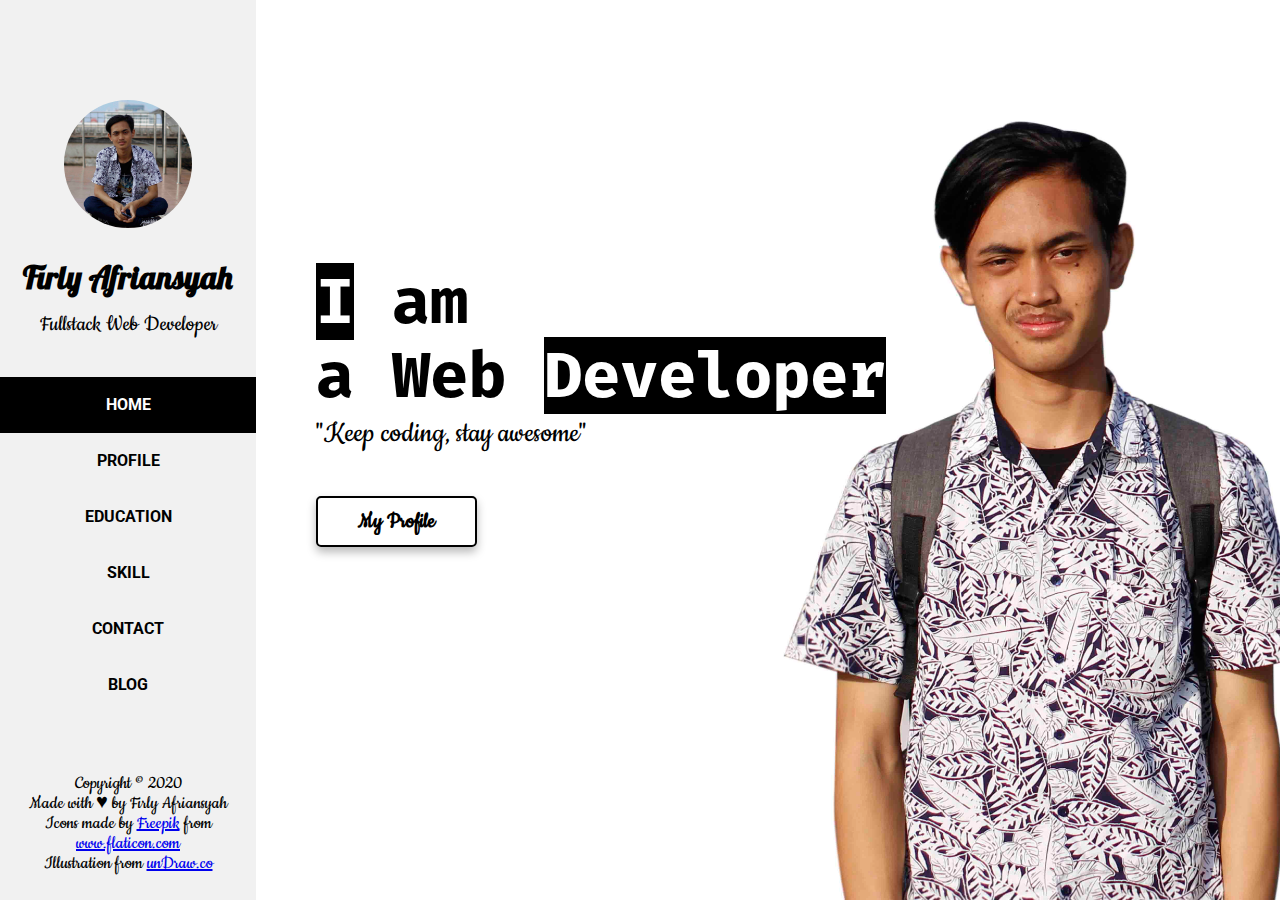
<file: index.html>
<!DOCTYPE html>
<html lang="en">
  <head>
    <meta charset="UTF-8" />
    <meta name="viewport" content="width=device-width, initial-scale=1.0" />
    <title>Firly Afriansyah - Web Portfolio</title>
    <link rel="stylesheet" href="style.css" />
  </head>
  <body>
    <div class="content_wrapper">
      <div class="sidebar">
        <img src="./public/img/avatar.jpg" alt="" class="avatar" />
        <h1 class="name">Firly Afriansyah</h1>
        <h2 class="job">Fullstack Web Developer</h2>
        <div class="nav">
          <ul class="nav_list">
            <li class="nav_item" id="home_item">
              <a href="#home" id="home">Home</a>
            </li>
            <li class="nav_item" id="profile_item">
              <a href="#profile" id="profile">Profile</a>
            </li>
            <li class="nav_item" id="education_item">
              <a href="#education" id="education">Education</a>
            </li>
            <li class="nav_item" id="skill_item">
              <a href="#skill" id="skill">Skill</a>
            </li>
            <li class="nav_item" id="contact_item">
              <a href="#contact" id="contact">Contact</a>
            </li>
            <li class="nav_item" id="blog_item">
              <a href="#blog" id="blog">Blog</a>
            </li>
          </ul>
        </div>
        <div class="footer">
          <p class="copyright">Copyright &#169; 2020</p>
          <p class="copyright">Made with &#9829; by Firly Afriansyah</p>
          <p class="copyright">
            Icons made by
            <a
              href="https://www.flaticon.com/authors/freepik"
              title="Freepik"
              target="_blank"
              >Freepik</a
            >
            from
            <a href="https://www.flaticon.com/" title="Flaticon" target="_blank"
              >www.flaticon.com</a
            >
          </p>
          <p class="copyright">
            Illustration from
            <a href="https://undraw.co/" title="Flaticon" target="_blank"
              >unDraw.co</a
            >
          </p>
        </div>
      </div>
      <div class="main_content"></div>
    </div>

    <script src="./index.js" type="module"></script>
  </body>
</html>
</file>
<file: style.css>
@import url('https://fonts.googleapis.com/css2?family=Lobster&display=swap&family=Cookie&family=Lobster&display=swap&family=Roboto:wght@300;400;700&display=swap&family=Fira+Mono:wght@700&display=swap');
* {
  padding: 0;
  margin: 0 auto;
  box-sizing: border-box;
  line-height: 1;
}

html, body {
  width: 100%;
  height: 100%;
}

.content_wrapper {
  display: grid;
  grid-template-columns: 1fr 4fr;
}

/* side */
.sidebar {
  min-width: 100%;
  min-height: 100vh;
  background-color: #f1f1f1;
  text-align: center;
  padding-top: 100px;
  padding-bottom: 20px;
  z-index: 1;
}
.avatar {
  width: 50%;
  border-radius: 50%;
  margin-bottom: 30px;
}
.name {
  font-family: 'Lobster', cursive;
  margin-bottom: 20px;
}
.job {
  font-family: 'Cookie', cursive;
  font-weight: lighter;
  margin-bottom: 40px;
}
.nav_list {
  list-style-type: none;
  margin-bottom: 60px;
}
.nav_item {
  padding: 20px;
  text-transform: uppercase;
}
.nav_item a{
  text-decoration: none;
  color: black;
  font-weight: bold;
  font-family: "Roboto",sans-serif;
}
.nav_item a:hover {
  text-decoration: underline;
}
.copyright {
  font-family: "Cookie", cursive;
  font-size: 20px;
}

/* Active nav */

.active {
  background-color: black;
}
.active a {
  color: white;
}

/* Main Content */
.main_content {
width: 100%;
}
.home {
  background-image: url("./public/img/self.JPG");
  background-position: center;
  background-repeat: no-repeat;
  background-size: cover;
  width: 100%;
  height: 100%;
}
.desc {
  position: absolute;
  top: 30%;
  margin-left: 60px;
}
.desc h1 {
  font-family: "Fira Mono", monospace;
  color: black;
  font-size: 64px;
  margin-bottom: 10px;
}
.desc h1 span {
  background-color: black;
  color: white;
}
.desc p {
  font-family: "Cookie", cursive;
  font-size: 32px;
  margin-bottom: 60px;
}
.desc a {
  cursor: pointer;
  text-decoration: none;
  color: black;
  padding: 10px 40px;
  background-color: white;
  border: 2px solid black;
  border-radius: 5px;
  font-family: "Cookie", cursive;
  font-size: 24px;
  font-weight: bold;
  box-shadow: 0px 5px 10px #b8b8b8;
}
.desc button:active {
  transform: translateY(3px);
}
.desc button:hover {
  background-color: #f1f1f1;
}

/* Education */
.desc_edu {
  position: absolute;
  top: 10%;
  margin-left: 60px;
}
.desc_edu h1 {
  margin-top: 20px;
  font-family: "Cookie", cursive;
  font-size: 42px;
}
.desc_edu table {
  margin-bottom: 40px;
}
.education {
  background-image: url("./public/img/edu.jpg");
  background-position: center;
  background-repeat: no-repeat;
  background-size: cover;
  width: 100%;
  height: 100vh;
}
.year {
  text-align: center;
  padding: 20px;
  font-family: "Lobster", cursive;
  font-size: 18px;
}
.school {
  padding: 10px;
  font-family: "Lobster", cursive;
  font-size: 20px;
}
.gap {
  text-align: center;
  font-family: "Lobster", cursive;
  font-size: 18px;
}
.org {
  font-family: "Cookie", cursive;
  font-size: 18px;
  font-weight: lighter;
  padding-left: 20px;
}

/* Skill */
.skill {
  background-image: url("./public/img/skill.jpg");
  background-position: center;
  background-repeat: no-repeat;
  background-size: cover;
  width: 100%;
  height: 100vh;
}
.desc_skill {
  position: absolute;
  top: 20%;
  margin: 0;
  text-align: left;
  width: 30%;
  display: grid;
  grid-template-columns: 1fr 1fr;
}
.skill_item {
  text-align: center;
  padding: 20px;
}
.skill_item p {
  margin-top: 10px;
  font-family: "Cookie", cursive;
  font-size: 32px;
}
.skill_item img {
  width: 100px;
}

/* Contact */
.contact {
  background-image: url("./public/img/contact.jpg");
  background-position: center;
  background-repeat: no-repeat;
  background-size: cover;
  width: 100%;
  height: 100vh;
}
.desc_contact {
  position: absolute;
  top: 10%;
  width: 20%;
  margin-left: 60px;
}
.btn {
  margin: 20px;
  display: grid;
  grid-template-columns: 1fr 4fr;
  width: 100%;
  text-align: center;
  text-decoration: none;
  color: white;
  padding: 10px;
  font-family: "Cookie", cursive;
  font-size: 34px;
  border-radius: 10px;
  box-shadow: 0px 4px 10px #9e9e9e;
  border: 3px solid;
  border-color: black;
}
.btn:active {
  transform: translateY(4px);
  box-shadow: none;
}
.btn:hover {
  border: 3px solid white;
}

.phone {
  background-color: #6aaf50;
  border-color:  #6aaf50;
}
.mail {
  background-color: #f14336;
  border-color: #f14336;
}
.wa {
  background-color: #1bd741;
  border-color: #1bd741;
}
.tele {
  background-color: #61a8de;
  border-color:  #61a8de;
}
.twitt {
  background-color: #55acee;
  border-color: #55acee;
}
.insta {
  background-color: #fd004a;
  border-color: #fd004a;
}
.linked {
  background-color: #0084b1;
  border-color:  #0084b1;
}
.git {
  background-color: #000;
  border-color: #000;
}
.fb {
  background-color: #4267b2;
  border-color: #4267b2;
}



/* Profile */
.profile {
  background-image: url("./public/img/profile.jpg");
  background-position: center;
  background-repeat: no-repeat;
  background-size: cover;
  width: 100%;
}
.profile_table {
  margin: 0px;
  padding: 20px;
  margin-top: 100px;
  margin-left: 40px;
}
.profile_table th {
  text-align: left;
  padding: 15px 100px 15px 20px;
  font-family: "Lobster", cursive;
  font-size: 18px;
}
.profile_table td {
  font-family: "Cookie", cursive;
  font-size: 24px;
}

/* BLOG */

.blog {
  display: grid;
  grid-template-columns: repeat(3, 1fr);
  padding: 40px;
  margin-top: 20px;
}
.cards {
  width: 400px;
  height: 580px;
  background-color: #f1f1f1;
  box-shadow: 4px 4px 10px rgb(73, 73, 73);
  border-radius: 20px;
  margin: 40px 20px;
}
.img_blog {
  width: 100%;
  height: 270px;
  object-fit: cover;
  object-position: center;
  border-radius: 20px 20px 0px 0px;
}
.blog_content {
  text-align: center;
}
.title_blog {
  font-family: "Lobster", cursive;
  font-size: 32px;
  margin: 20px 0px;
}
.desc_blog {
  text-align: justify;
  overflow: hidden;
  margin-top: 30px;
  margin-bottom: 40px;
  display: -webkit-box;
  -webkit-line-clamp: 7;
  -webkit-box-orient: vertical;
  width: 80%;
  height: 100px;
}
.blog_detail {
  display: block;
  text-decoration: none;
  border: 2px solid black;
  border-radius: 10px;
  padding: 10px 40px;
  background-color: black;
  color: #f1f1f1;
  font-family: "Lobster", cursive;
  box-shadow: 4px 4px 10px rgb(109, 109, 109);
  width: 50%;
}
.blog_detail:hover {
  background-color: #f1f1f1;
  color: black;
  border-color: black;
}
.blog_detail:active {
  transform: translateY(3px);
  box-shadow: none;
}

/* Blog Detail */
.blog_detail_img {
  width: 100%;
  height: 470px;
  object-fit: cover;
  object-position: center;
  margin-bottom: 40px;
}
.blog_detail_title {
  text-align: center;
  font-family: "Lobster", cursive;
  margin-bottom: 40px;
}
.blog_detail_body {
  text-align: center;
  margin: 20px 60px;
}
</file>
